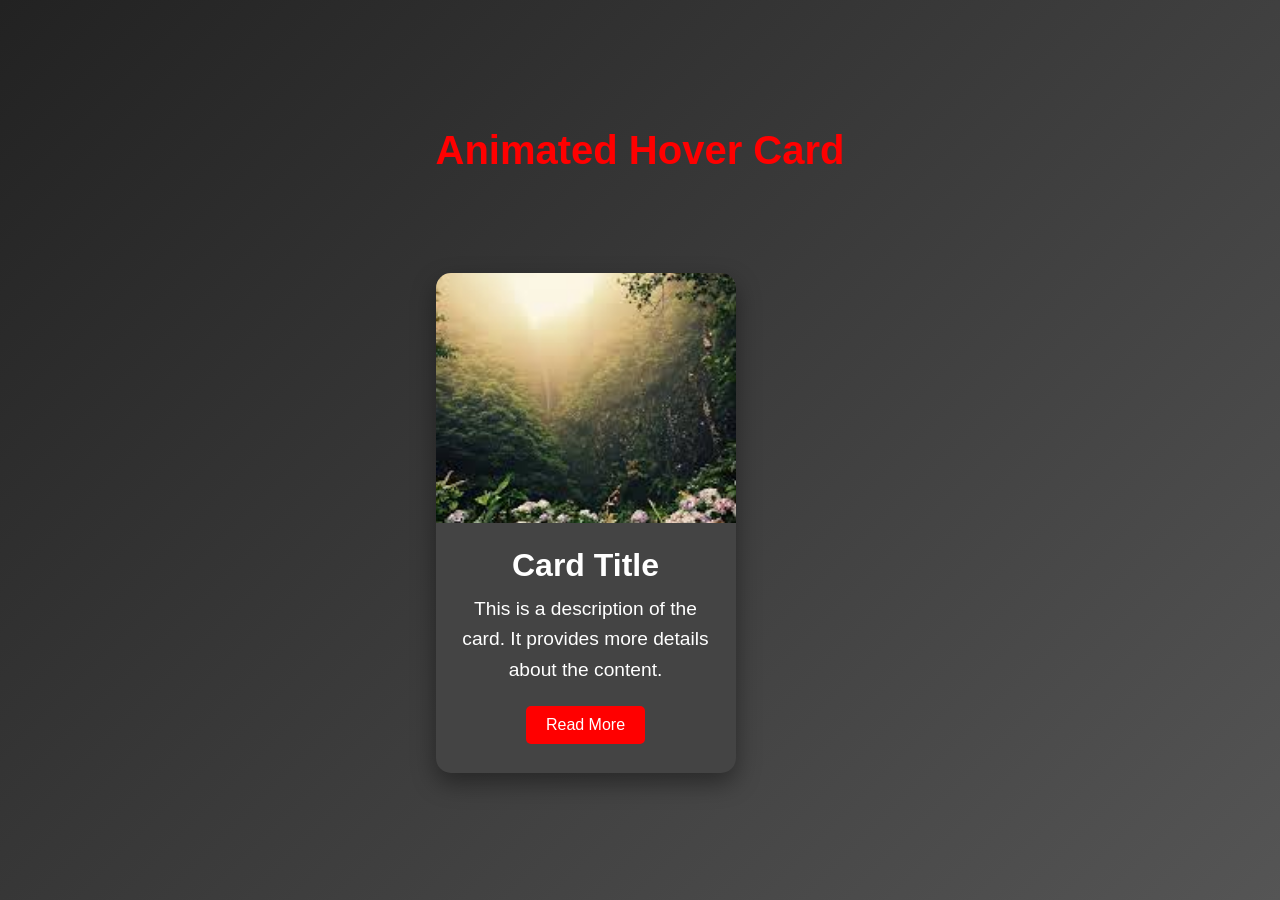
<file: experiments/animated_hover_card/index.html>
<!DOCTYPE html>
<html lang="en">
<head>
    <meta charset="UTF-8">
    <meta name="viewport" content="width=device-width, initial-scale=1.0">
    <title>Animated Hover Card</title>
    <link rel="stylesheet" href="style.css">
</head>
<body>
    <div>
        <h1>Animated Hover Card</h1>
        <div class="card">
            <img src="images.jpg" alt="Card Image">
            <div class="card-content">
                <h2>Card Title</h2>
                <p>This is a description of the card. It provides more details about the content.</p>
                <button>Read More</button>
            </div>
        </div>
    </div>
    <script src="script.js"></script>
</body>
</html>
</file>
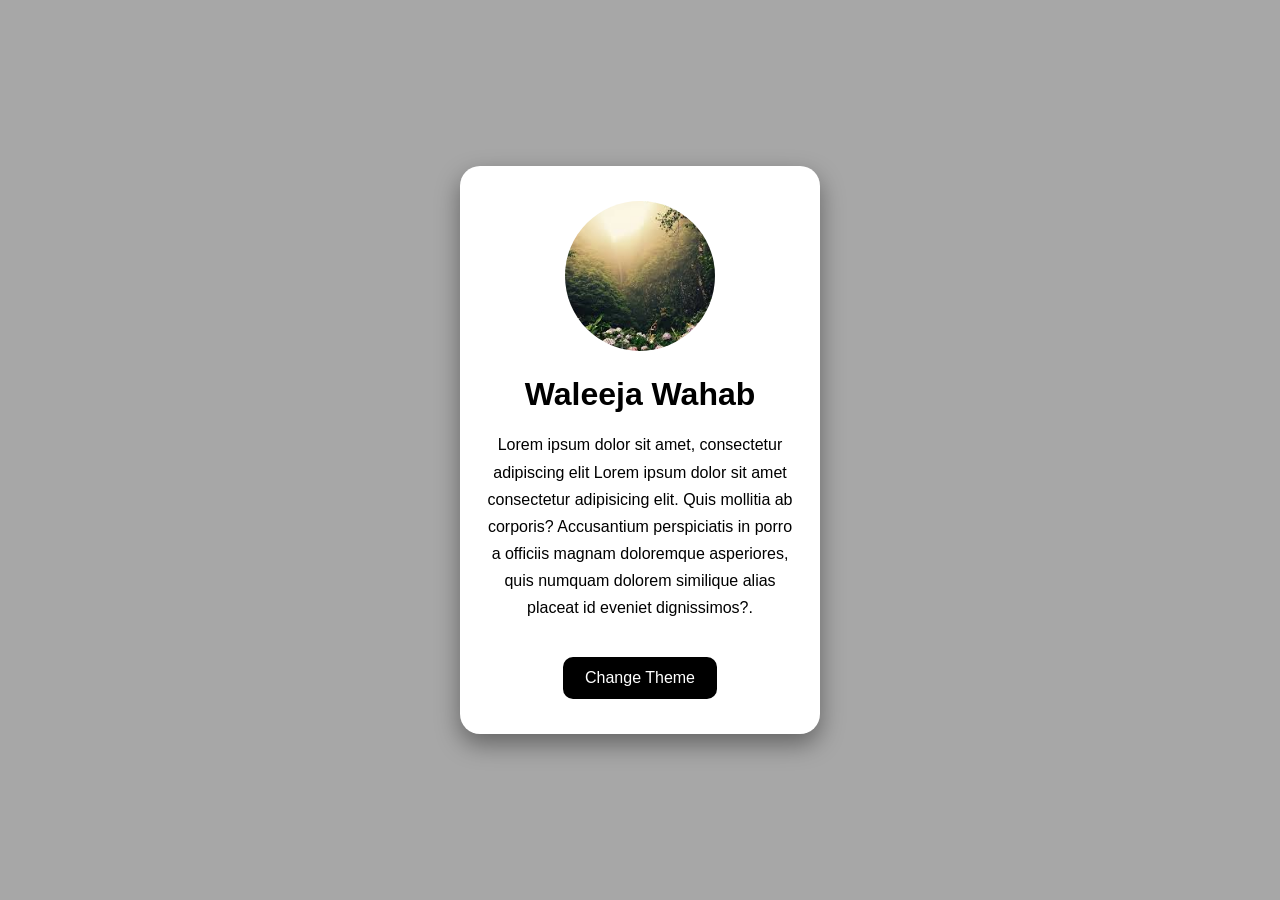
<file: experiments/toggle_button_card/index.htm>
<!DOCTYPE html>
<html lang="en">
<head>
    <meta charset="UTF-8">
    <meta name="viewport" content="width=device-width, initial-scale=1.0">
    <title>Profile Card Toggle</title>
    <link rel="stylesheet" href="style.css">
</head>
<body>
    <div class="profile-card">
        <img src="images.jpg" alt="Profile Image" class="profile-image">
        <h2 class="profile-name">Waleeja Wahab</h2>
        <p class="profile-description">Lorem ipsum dolor sit amet, consectetur adipiscing elit Lorem ipsum dolor sit amet consectetur adipisicing elit. Quis mollitia ab corporis? Accusantium perspiciatis in porro a officiis magnam doloremque asperiores, quis numquam dolorem similique alias placeat id eveniet dignissimos?.</p>
        <button class="btn" id="toggleButton">Change Theme</button>
    </div>

    <script src="script.js"></script>
</body>
</html>
</file>
<file: experiments/animated_hover_card/style.css>
*{
    margin: 0;
    padding: 0;
    box-sizing: border-box;
}

body{
    background-color: #333;
    color: #fff;
    font-family: 'Poppins', sans-serif;
    display: flex;
    justify-content: center;
    align-items: center;
    min-height: 100vh;
    background: linear-gradient(135deg, #222, #555);
}
.card{
    background-color: #444;
    border-radius: 15px;
    overflow: hidden;
    width: 300px;
    transition: transform 0.3s ease, box-shadow 0.3s ease;
    height: 500px;
    box-shadow: 0 10px 25px rgba(0,0,0,0.4);

}

.card:hover{
    transform: translateY(-5px);
    transition: transform 0.3s ease, box-shadow 0.3s ease;
    box-shadow: 0 15px 35px rgba(255,0,100,0.3);
}
h1{
    margin-bottom: 100px;
    text-align: center;
    font-size: 2.5rem;
    color: #ff0000;
}
.card-content{
    padding: 20px;
    text-align: center;
}
.card-content h2{
    font-size: 2rem;
    margin-bottom: 10px;
}
.card-content p{
    font-size: 1.2rem;
    margin-bottom: 20px;
    line-height: 1.6;
}

img{
    width: 100%;
    height: 250px;
    object-fit: cover;
}
button{
    padding: 10px 20px;
    border: none;
    background-color: #ff0000;
    color: #fff;
    font-size: 1rem;
    border-radius: 5px;
    cursor: pointer;
    transition: background-color 0.3s ease, transform 0.3s ease;
}
button:hover{
    background-color: #ff0000;
    transform: translateY(-5px);
    transition: background-color 0.3s ease, transform 0.3s ease;
    box-shadow: 0 0 10px rgba(255,0,0,0.5);
    transition: box-shadow 0.3s ease;

}
</file>
<file: experiments/toggle_button_card/style.css>
*{
    margin: 0;
    padding: 0;
    box-sizing: border-box;
}

body{
    font-family: 'Poppins', sans-serif;
    display: flex;
    justify-content: center;
    align-items: center;
    min-height: 100vh;
    background-color: #a7a7a7;
}

.profile-card{
    background-color: white;
    width: 360px;
    min-height: 520px;

    display: flex;
    flex-direction: column;
    align-items: center;

    padding: 35px 25px;

    border-radius: 20px;
    box-shadow: 0 10px 25px rgba(0,0,0,0.4);

    text-align: center;
}

.profile-card .profile-image{
    width: 150px;
    height: 150px;

    border-radius: 50%;
    object-fit: cover;

    margin-bottom: 25px;
}

.profile-card .profile-name{
    font-size: 2rem;
    font-weight: 600;
    margin-bottom: 18px;
}

.profile-card .profile-description{
    font-size: 1rem;

    line-height: 1.7;

    width: 100%;
    word-wrap: break-word;
    overflow-wrap: break-word;

    margin-bottom: 35px;
}

#toggleButton{
    padding: 12px 22px;
    border: none;
    border-radius: 10px;

    background-color: black;
    color: white;

    font-size: 1rem;
    cursor: pointer;

    transition: 0.3s ease;
}

#toggleButton:hover{
    transform: scale(1.05);
}
</file>
